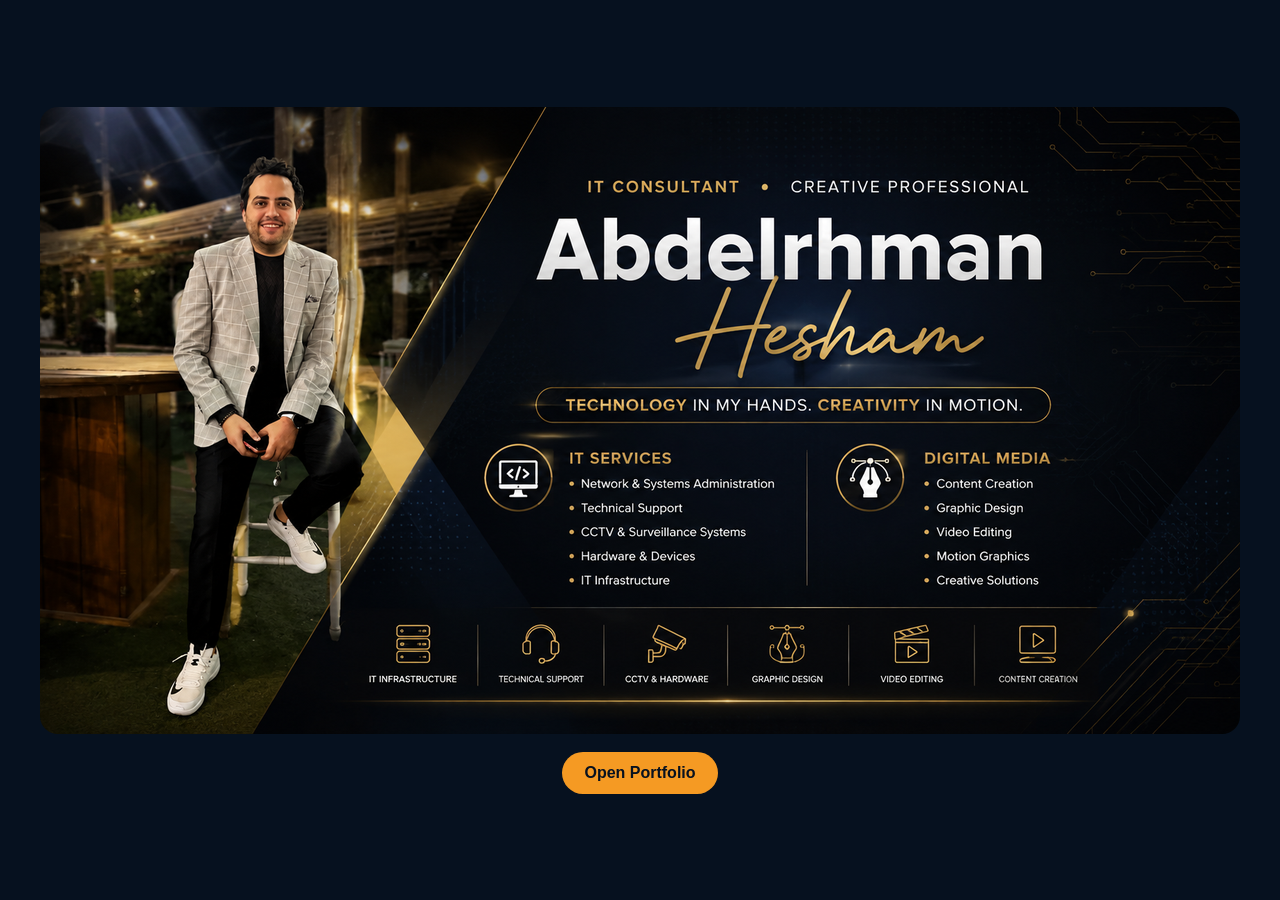
<file: linkedin-share-v4.html>
<!doctype html>
<html lang="en" prefix="og: https://ogp.me/ns#">
<head>
  <meta charset="utf-8">
  <meta name="viewport" content="width=device-width, initial-scale=1">

  <title>Abdelrhman Hesham | IT & Digital Media Portfolio</title>
  <meta name="description" content="IT Consultant | Network & Systems Administration | Technical Support | CCTV & Hardware | Content Creator | Graphic Design | Video Editing">

  <link rel="canonical" href="https://abdelrhmanhesham-it.github.io/portfolio/linkedin-share-v4.html">
  <link rel="image_src" href="https://abdelrhmanhesham-it.github.io/portfolio/assets/linkedin-preview-v4.png">

  <meta property="og:type" content="website">
  <meta property="og:site_name" content="Abdelrhman Hesham Portfolio">
  <meta property="og:title" content="Abdelrhman Hesham | IT & Digital Media Portfolio">
  <meta property="og:description" content="IT Consultant | Network & Systems Administration | Technical Support | CCTV & Hardware | Content Creator | Graphic Design | Video Editing">
  <meta property="og:url" content="https://abdelrhmanhesham-it.github.io/portfolio/linkedin-share-v4.html">
  <meta property="og:image" content="https://abdelrhmanhesham-it.github.io/portfolio/assets/linkedin-preview-v4.png">
  <meta property="og:image:url" content="https://abdelrhmanhesham-it.github.io/portfolio/assets/linkedin-preview-v4.png">
  <meta property="og:image:secure_url" content="https://abdelrhmanhesham-it.github.io/portfolio/assets/linkedin-preview-v4.png">
  <meta property="og:image:type" content="image/png">
  <meta property="og:image:width" content="1200">
  <meta property="og:image:height" content="627">
  <meta property="og:image:alt" content="Abdelrhman Hesham — IT & Digital Media Portfolio">

  <meta itemprop="name" content="Abdelrhman Hesham | IT & Digital Media Portfolio">
  <meta itemprop="description" content="IT Consultant, Network & Systems, Technical Support, CCTV, Hardware, Graphic Design and Video Editing">
  <meta itemprop="image" content="https://abdelrhmanhesham-it.github.io/portfolio/assets/linkedin-preview-v4.png">

  <meta name="twitter:card" content="summary_large_image">
  <meta name="twitter:title" content="Abdelrhman Hesham | IT & Digital Media Portfolio">
  <meta name="twitter:description" content="Explore my work in IT, networking, technical support, CCTV, graphic design and video editing.">
  <meta name="twitter:image" content="https://abdelrhmanhesham-it.github.io/portfolio/assets/linkedin-preview-v4.png">

  <style>
    html,body{margin:0;background:#06111f;color:#fff;font-family:Arial,sans-serif}
    .wrap{min-height:100vh;display:grid;place-items:center;padding:24px;box-sizing:border-box}
    .card{max-width:1200px;width:100%;text-align:center}
    .preview{display:block;width:100%;height:auto;border-radius:18px}
    .open{display:inline-block;margin-top:18px;padding:12px 22px;border-radius:999px;background:#f59a23;color:#07111f;text-decoration:none;font-weight:700}
  </style>
</head>
<body>
  <div class="wrap">
    <div class="card">
      <!-- Visible image fallback for crawlers that ignore og:image -->
      <a href="https://abdelrhmanhesham-it.github.io/portfolio/" aria-label="Open Abdelrhman Hesham Portfolio">
        <img class="preview" src="https://abdelrhmanhesham-it.github.io/portfolio/assets/linkedin-preview-v4.png" width="1200" height="627"
             alt="Abdelrhman Hesham — IT & Digital Media Portfolio">
      </a>
      <a class="open" href="https://abdelrhmanhesham-it.github.io/portfolio/">Open Portfolio</a>
    </div>
  </div>

  <!-- Human visitors are redirected after the page and preview image exist in the HTML -->
  <script>
    setTimeout(function() {
      window.location.href = "https://abdelrhmanhesham-it.github.io/portfolio/";
    }, 1800);
  </script>
</body>
</html>
</file>
